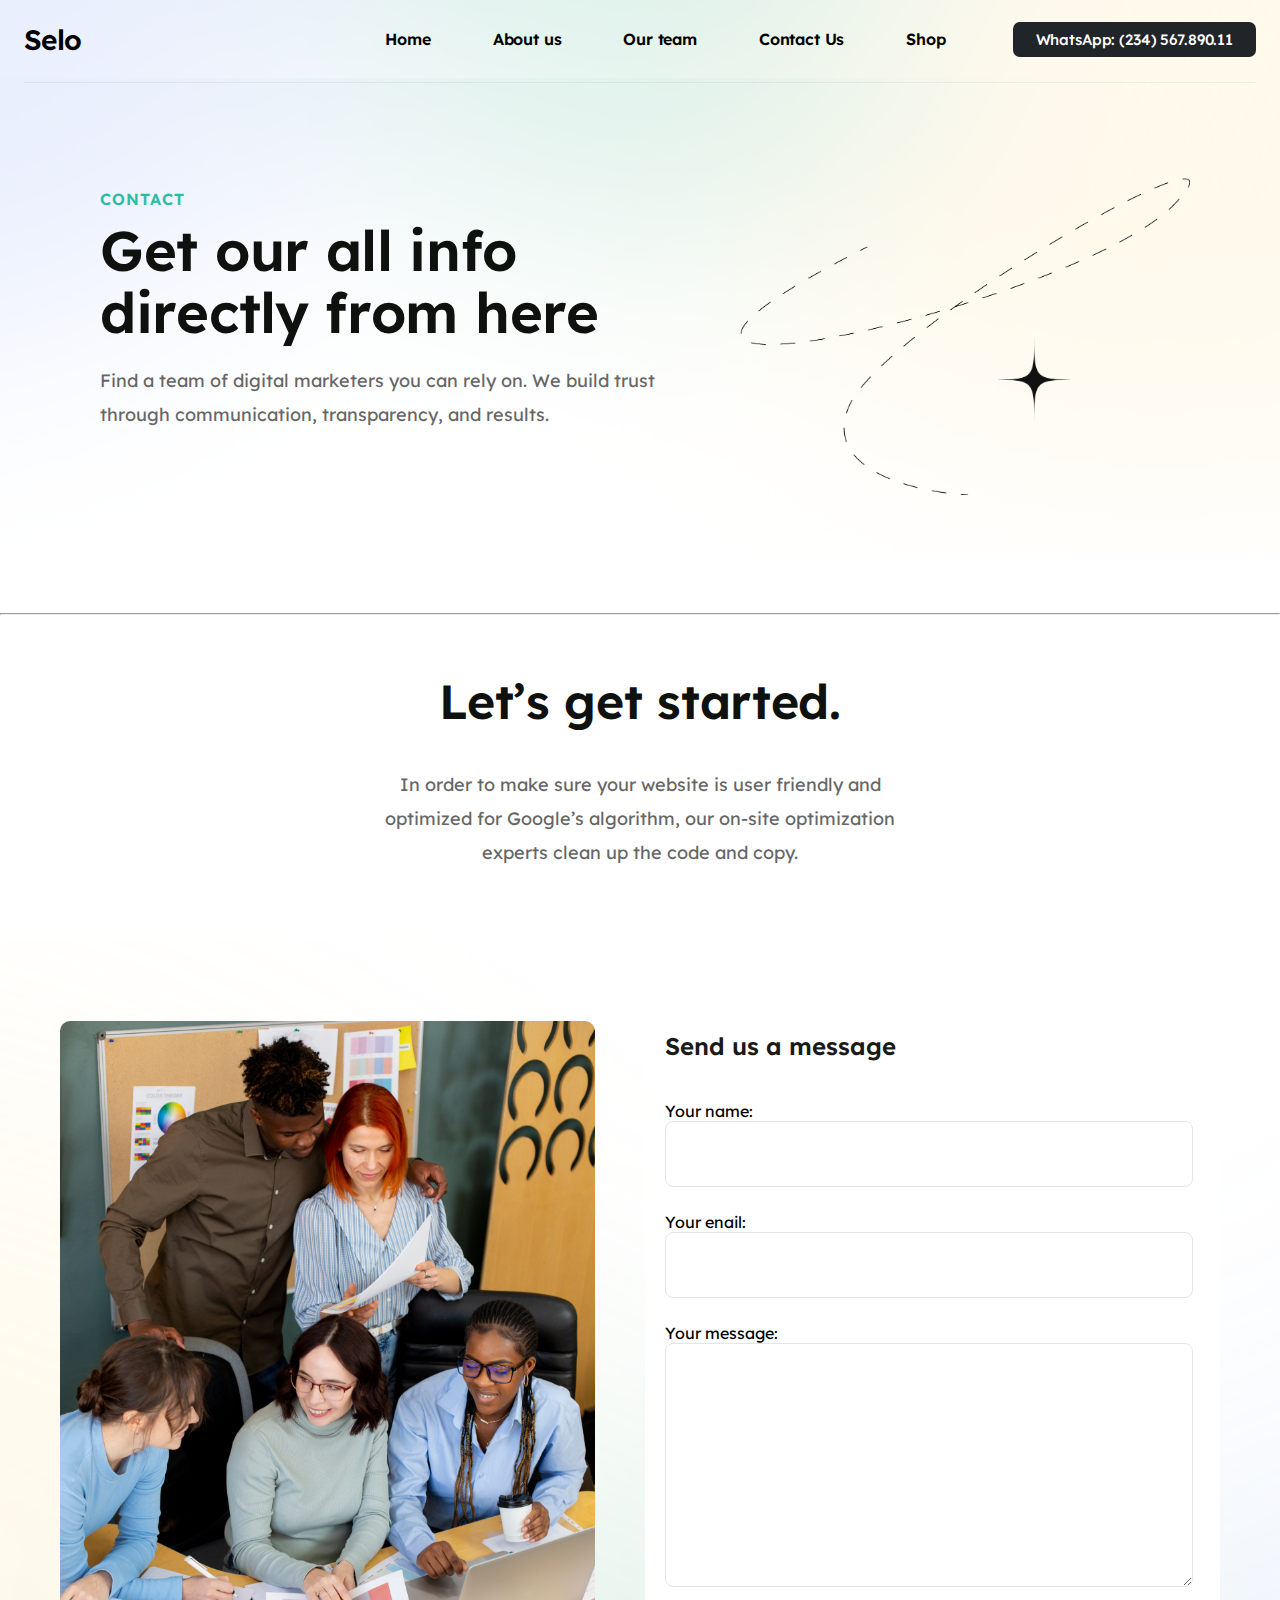
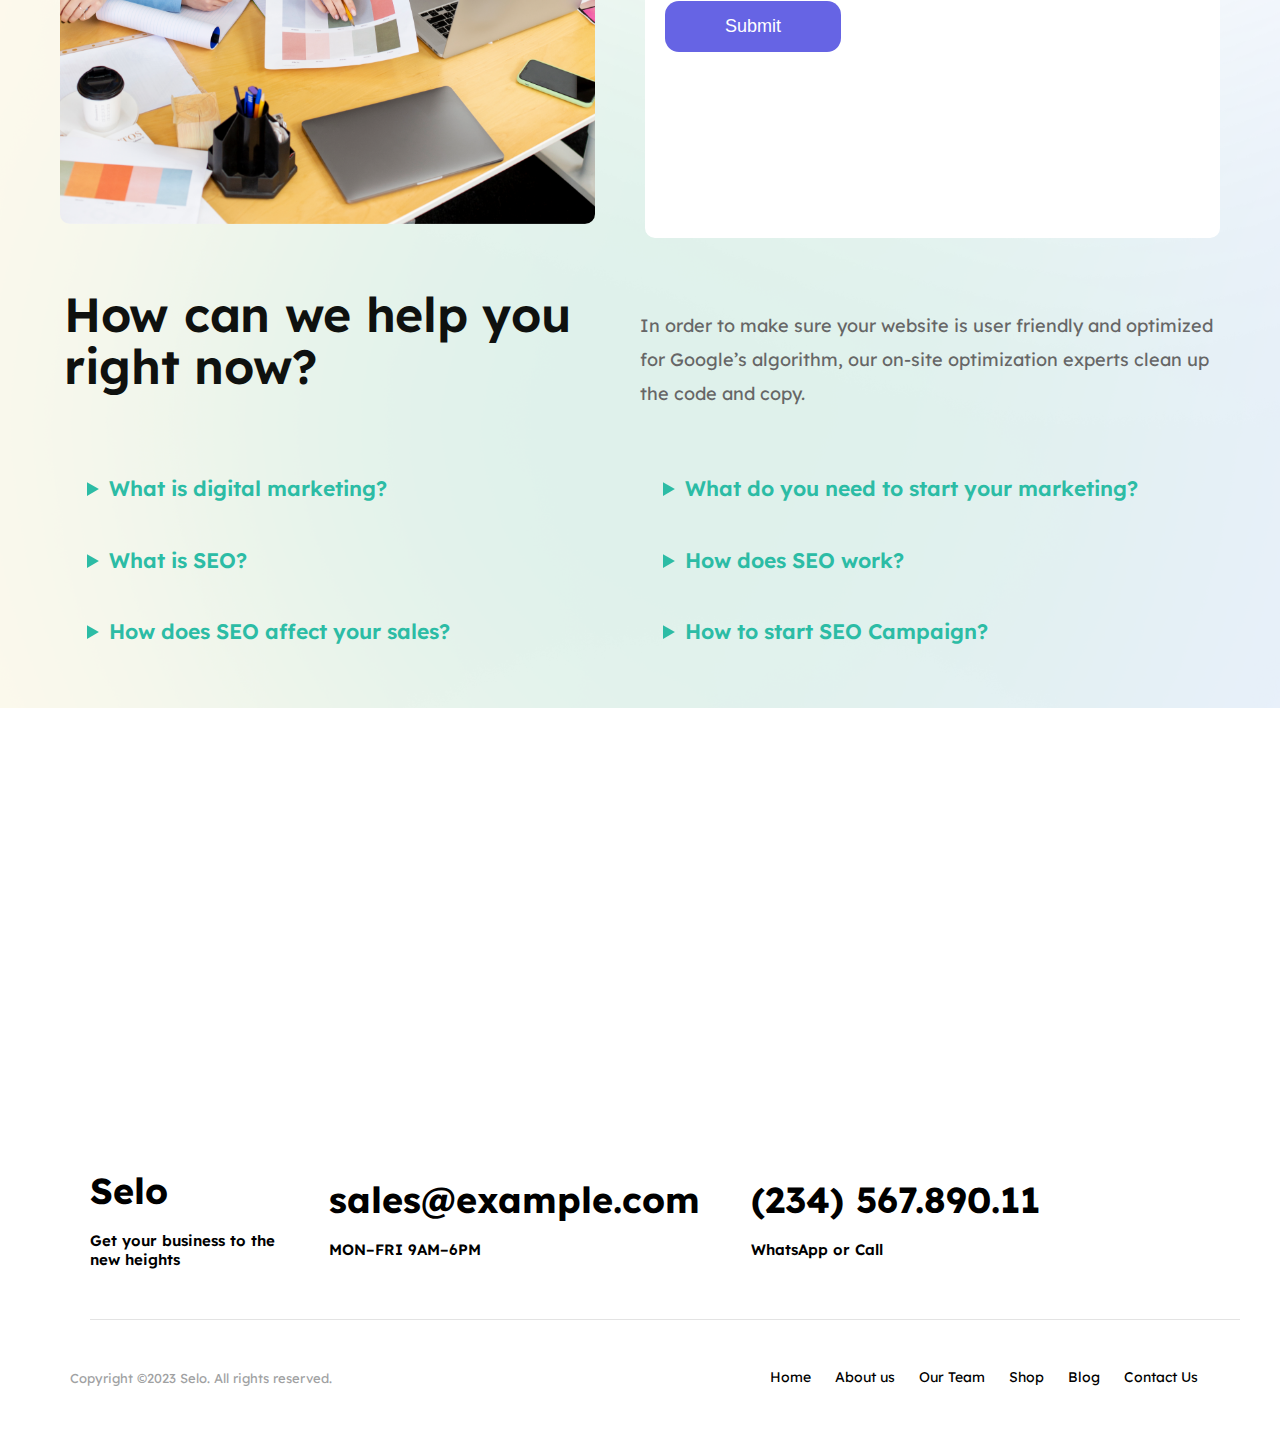
<file: contact-us.html>
<!DOCTYPE html>
<html lang="en">

<head>
    <meta charset="UTF-8">
    <meta http-equiv="X-UA-Compatible" content="IE=edge">
    <meta name="viewport" content="width=device-width, initial-scale=1.0">
    <title>Contact Us</title>
    <link rel="stylesheet" href="./style/contact-us.css">
    <style>
        @import url("https://fonts.googleapis.com/css2?family=Lexend+Deca:wght@200;300;400;500;600;700;800&display=swap");
        @import url("https://fonts.googleapis.com/css2?family=Inter:wght@200;300;400;500;600;700;800;900&family=Lexend+Deca:wght@200;300;400;500;600;700;800&display=swap");
    </style>
</head>

<body>
    <div class="header">
        <div class="page-header-container" id="page-header-container">
            <div class="page-header">
                <div class="header-wrap">
                    <button class="header-btn">
                        <span class="animated-header" id="animated-header">
                            <span></span>
                            <span></span>
                        </span>
                    </button>
                    <div class="page-header-title">
                        <a href="index.html">
                            <h5>Selo</h5>
                        </a>
                    </div>
                </div>
                <div class="page-header-subtitle">
                    <ul class="page-header-subtitle-list">
                        <li class="page-header-home">
                            <a href="index.html">
                                <span>Home</span>
                            </a>
                        </li>
                        <li class="page-header-home">
                            <a href="about-us.html">
                                <span>About us</span>
                            </a>
                        </li>
                        <li class="page-header-home">
                            <a href="our-team.html">
                                <span>Our team</span>
                            </a>
                        </li>
                        <li class="page-header-home">
                            <a href="contact-us.html">
                                <span>Contact Us</span>
                            </a>
                        </li>
                        <li class="page-header-home">
                            <a href="shop-page.html">
                                <span>Shop</span>
                            </a>
                        </li>
                    </ul>
                    <div class="page-header-contact-btn">
                        <a href="tel:(234) 567.890.11">
                            <div>WhatsApp: (234) 567.890.11</div>
                        </a>
                    </div>
                </div>
            </div>
        </div>
    </div>
    <div class="Container-HTML">
        <div class="Container-contact">
            <div class="body-contact">
                <div class="Contact">Contact</div>
                <div class="Contact-Get">Get our all info directly from here</div>
                <div class="Contact-Text">Find a team of digital marketers you can rely on. We build trust through
                    communication, transparency, and results.</div>
            </div>
            <div class="Image-star">
                <img src="./assets/contact-us/vefce.png" alt="" class="">
            </div>
        </div>
        <hr>
        <div class="Container-let-get">
            <div class="let-get">Let’s get started.

            </div>
            <div class="let-text">In order to make sure your website is user friendly and optimized for Google’s
                algorithm, our on-site optimization experts clean up the code and copy.

            </div>
        </div>
        <div class="Container-Group-Send-How-FAQ">
            <div class="Container-Send">
                <div class="Image-send">
                    <img src="./assets/contact-us/frbvy.png" alt="" class="frbvy">
                </div>
                <div class="group-send-us">
                    <div>
                        <h2>Send us a message</h2>
                    </div>
                    <form id="myForm">
                        <label for="your-name">Your name:</label>
                        <input type="text" id="your-name" name="your-name" pattern="[A-Za-z]+" required>
                        <label for="your-email">Your enail:</label>
                        <input type="email" id="your-email" name="email" required>
                        <label for="your-message">Your message:</label>
                        <textarea id="your-message" name="your-message" required></textarea>

                        <div>
                            <input type="submit" class="Submit">
                        </div>
                    </form>
                </div>
            </div>
            <div class="Container-How-can">
                <div class="how-can-title">How can we help you right now?

                </div>
                <div class="how-can-text">In order to make sure your website is user friendly and optimized for Google’s
                    algorithm, our on-site optimization experts clean up the code and copy.

                </div>
            </div>
            <div class="Container-FAQ">
                <div class="group-left">
                    <div class="FAQ">
                        <details>
                            <summary>What is digital marketing?</summary>
                            <span>Lorem ipsum dolor sit amet consectetur, adipisicing elit. Tenetur earum culpa
                                quia!</span>
                            <hr>
                        </details>
                    </div>
                    <div class="FAQ">
                        <details>
                            <summary>What is SEO?</summary>
                            <span>Lorem ipsum dolor sit amet consectetur, adipisicing elit. Tenetur earum culpa
                                quia!</span>
                            <hr>
                        </details>
                    </div>
                    <div class="FAQ">
                        <details>
                            <summary>How does SEO affect your sales?</summary>
                            <span>Lorem ipsum dolor sit amet consectetur, adipisicing elit. Tenetur earum culpa
                                quia!</span>
                            <hr>
                        </details>
                    </div>
                </div>
                <div class="group-right">
                    <div class="FAQ">
                        <details>
                            <summary>What do you need to start your marketing?</summary>
                            <span>Lorem ipsum dolor sit amet consectetur, adipisicing elit. Tenetur earum culpa quia!
                            </span>
                            <hr>
                        </details>
                    </div>
                    <div class="FAQ">
                        <details>
                            <summary>How does SEO work?</summary>
                            <span>Lorem ipsum dolor sit amet consectetur, adipisicing elit. Tenetur earum culpa
                                quia!</span>
                            <hr>
                        </details>
                    </div>
                    <div class="FAQ">
                        <details>
                            <summary>How to start SEO Campaign?</summary>
                            <span>Lorem ipsum dolor sit amet consectetur, adipisicing elit. Tenetur earum culpa
                                quia!</span>
                            <hr>
                        </details>
                    </div>
                </div>
            </div>
        </div>
        <div class="Container-Map">
            <iframe
                src="https://www.google.com/maps/embed?pb=!1m14!1m8!1m3!1d6044.841659885933!2d-73.984198!3d40.75276800000001!3m2!1i1024!2i768!4f13.1!3m3!1m2!1s0x89c259aae7a0b1bd%3A0xb49cafb82537f1a7!2sBryant%20Park!5e0!3m2!1sen!2sus!4v1677326058143!5m2!1sen!2sus"
                width="100%" height="400px" style="border:0;" allowfullscreen="" loading="lazy"
                referrerpolicy="no-referrer-when-downgrade"></iframe>
        </div>

        <footer>
            <div class="footer reveal">
                <div class="footer-top">
                    <div class="footer-Selo">
                        <h3>Selo</h3>
                        <p>Get your business to the
                            new heights</p>
                    </div>
                    <div class="footer-email">
                        <h3>
                            sales@example.com
                        </h3>
                        <p>MON–FRI 9AM–6PM</p>
                    </div>
                    <div class="footer-number">
                        <h3>(234) 567.890.11</h3>
                        <p>WhatsApp or Call</p>
                    </div>
                </div>
                <div class="footer-bottom">
                    <div class="footer-Copyright">
                        <p>Copyright ©2023 Selo. All rights reserved.</p>
                    </div>
                    <div class="footer-navbar-menu">
                        <ul class="footer-menu">
                            <li><a href="/">Home</a></li>
                            <li><a href="/about-us.html">About us</a></li>
                            <li><a href="/our-team.html">Our Team</a></li>
                            <li><a href="/shop-page.html">Shop</a></li>
                            <li><a href="/">Blog</a></li>
                            <li><a href="/contact-us.html">Contact Us</a></li>
                        </ul>
                    </div>
                </div>
            </div>
        </footer>
    </div>


</body>

<script src="./javascript/header.js"></script>
<script src="./javascript/java.js"></script>

</html>
</file>
<file: style/contact-us.css>
@import url('https://fonts.googleapis.com/css2?family=Lexend+Deca&display=swap');

body {
  margin: 0;
  padding: 0;
  max-width: 100vw;
  min-width: 550px;
  font-family: 'Lexend Deca', sans-serif;
}

body a {
  text-decoration: none;
}

body :root {
  font-family: 'Lexend Deca', sans-serif;
}

body hr {
  margin: 0;
  padding: 0;
}

body .header {
  background-image: url(../assets/contact-us/kjgrn.png);
  background-position: center -300px;
  background-repeat: no-repeat;
  background-size: cover;
  width: 100%;
  max-width: 100%;
}

body .Container-HTML {
  box-sizing: border-box;
  max-width: 100%;
  margin: 0;
  padding: 0;
}

body .Container-HTML .Container-contact {
  display: flex;
  justify-content: center;
  padding: 100px 0 100px 0;
  background-image: url(../assets/contact-us/kjgrn.png);
  background-position: center -300px;
  background-repeat: no-repeat;
  background-size: cover;
  width: 100%;
  max-width: 100%;
}

body .Container-HTML .Container-contact .body-contact {
  width: 570px;
  height: 315px;
  padding: 10px 30px 10px 10px;
  max-width: 100%;
  opacity: 1 !important;
}

body .Container-HTML .Container-contact .body-contact .Contact {
  text-align: left;
  color: #2CBCA5;
  font-size: 16px;
  font-weight: 600;
  text-transform: uppercase;
  line-height: 1.4em;
  letter-spacing: 1px;
  margin: 0 0 10px 0;
  max-width: 100%;
}

body .Container-HTML .Container-contact .body-contact .Contact-Get {
  text-align: left;
  color: #0F110F;
  font-size: 56px;
  font-weight: 600;
  line-height: 1.1em;
  letter-spacing: -0.3px;
  max-width: 100%;
  padding: 0 0 20px 0;
}

body .Container-HTML .Container-contact .body-contact .Contact-Text {
  text-align: left;
  color: #666666;
  font-size: 18px;
  font-weight: 400;
  line-height: 1.9em;
  max-width: 100%;
}

body .Container-HTML .Container-contact .Image-star {
  width: 450px;
  height: 315px;
  padding: 0 0 0 40px;
}

body .Container-HTML .Container-contact .Image-star img {
  max-width: 100%;
}

body .Container-HTML .Container-let-get {
  text-align: center;
  width: 100%;
  max-width: 100%;
  padding: 60px 0 60px 0;
  margin: auto;
}

body .Container-HTML .Container-let-get .let-get {
  text-align: center;
  color: #0F110F;
  font-size: 48px;
  font-weight: 600;
  line-height: 1.1em;
  letter-spacing: -0.3px;
  max-width: 100%;
  max-height: 100%;
  width: 562px;
  height: 93px;
  margin: auto;
}

body .Container-HTML .Container-let-get .let-text {
  text-align: center;
  color: #666666;
  font-size: 18px;
  font-weight: 400;
  line-height: 1.9em;
  max-width: 100%;
  max-height: 100%;
  margin: auto;
  width: 562px;
  height: 93px;
  padding: 0 0 20px 0;
}

body .Container-HTML .Container-Group-Send-How-FAQ {
  width: 100%;
  max-width: 100%;
  background-image: url(../assets/contact-us/efvij.png);
  background-position: center center;
  background-repeat: no-repeat;
  background-size: cover;
}

body .Container-HTML .Container-Group-Send-How-FAQ .Container-How-can {
  display: flex;
  justify-content: center;
  max-width: 100%;
  width: 90%;
  margin: auto;
  padding: 0 60px;
}

body .Container-HTML .Container-Group-Send-How-FAQ .Container-How-can .how-can-title {
  width: 70%;
  max-width: 100%;
  text-align: left;
  color: #0F110F;
  font-size: 48px;
  font-weight: 600;
  line-height: 1.1em;
  letter-spacing: -0.3px;
  padding: 0 0 40px 0;
}

body .Container-HTML .Container-Group-Send-How-FAQ .Container-How-can .how-can-text {
  width: 70%;
  text-align: left;
  color: #666666;
  font-size: 18px;
  font-weight: 400;
  line-height: 1.9em;
  margin: auto;
}

body .Container-HTML .Container-Group-Send-How-FAQ .Container-Send {
  display: flex;
  justify-content: space-between;
  max-width: 100%;
  margin: auto auto 50px auto;
  padding: 70px 60px 0 60px;
}

body .Container-HTML .Container-Group-Send-How-FAQ .Container-Send .Image-send {
  margin: 10px auto;
  width: 50%;
  max-width: 100%;
  overflow: hidden;
}

body .Container-HTML .Container-Group-Send-How-FAQ .Container-Send .Image-send img {
  max-width: 100%;
  margin: auto;
  text-align: center;
  border-radius: 10px;
  position: relative;
  width: 100%;
  flex-wrap: wrap;
  align-content: flex-start;
}

body .Container-HTML .Container-Group-Send-How-FAQ .Container-Send .group-send-us {
  width: 50%;
  max-width: 100%;
  margin: 0 0 0 40px;
  border-radius: 10px;
  background-color: #ffffff;
  margin: 0 0 0 50px;
  padding: 0 20px;
}

body .Container-HTML .Container-Group-Send-How-FAQ .Container-Send .group-send-us h2 {
  color: #1a1a1a;
  font-size: bold 10px;
  max-width: 100%;
  width: 100%;
  font-weight: 600;
  padding: 0 0 20px 0;
}

body .Container-HTML .Container-Group-Send-How-FAQ .Container-Send .group-send-us .your-name1 {
  display: block;
}

body .Container-HTML .Container-Group-Send-How-FAQ .Container-Send .group-send-us .your-name {
  width: 90%;
  height: 32px;
  padding: 16px 22px;
  border-radius: 8px;
  border: 1px solid #e4e5e7;
  font-size: 16px;
  margin: 0 0 25px 0;
  max-width: 100%;
}

body .Container-HTML .Container-Group-Send-How-FAQ .Container-Send .group-send-us .your-email {
  width: 90%;
  max-width: 100%;
  height: 32px;
  padding: 16px 22px;
  border-radius: 8px;
  border: 1px solid #e4e5e7;
  font-size: 16px;
  margin: 0 0 25px 0;
}

body .Container-HTML .Container-Group-Send-How-FAQ .Container-Send .group-send-us .your-message {
  width: 90%;
  max-width: 100%;
  height: 210px;
  padding: 16px 22px;
  border-radius: 8px;
  border: 1px solid #e4e5e7;
  font-size: 16px;
}

body .Container-HTML .Container-Group-Send-How-FAQ .Container-Send .group-send-us .Submit {
  color: #fff;
  border-radius: 14px;
  border: 1px #6664e4;
  padding: 15px 60px;
  margin: 10px 0 0 0;
  transition: all 0.45s;
  background: #6664e4;
  box-shadow: none;
  font-size: 18px;
  cursor: pointer;
  max-width: 100%;
}

body .Container-HTML .Container-Group-Send-How-FAQ .Container-Send .group-send-us .Submit:hover {
  color: #f9f7f7;
  background-color: #010101;
  border-color: #6664e4;
}

body .Container-HTML .Container-Group-Send-How-FAQ .Container-FAQ {
  display: flex;
  justify-content: center;
  padding-bottom: 100px;
  width: 90%;
  max-width: 100%;
  margin: auto;
  padding: 20px 60px 40px 60px;
}

body .Container-HTML .Container-Group-Send-How-FAQ .Container-FAQ .group-left {
  display: flex;
  flex-direction: column;
  width: 550px;
  margin: auto;
  padding: 0 20px 0 0;
}

body .Container-HTML .Container-Group-Send-How-FAQ .Container-FAQ .group-left .FAQ {
  cursor: pointer;
}

body .Container-HTML .Container-Group-Send-How-FAQ .Container-FAQ .group-left .FAQ hr {
  margin: 25px 0 25px 0;
}

body .Container-HTML .Container-Group-Send-How-FAQ .Container-FAQ .group-left .FAQ span {
  border-bottom-color: #496D5D1F;
  color: #666666;
  font-size: 18px;
  font-weight: 400;
  line-height: 1.9em;
  padding: 20px;
  max-width: 100%;
}

body .Container-HTML .Container-Group-Send-How-FAQ .Container-FAQ .group-left .FAQ summary {
  color: #2CBCA5;
  font-size: 21px;
  font-weight: 600;
  line-height: 1.5em;
  max-width: 100%;
  padding: 20px;
}

body .Container-HTML .Container-Group-Send-How-FAQ .Container-FAQ .group-right {
  display: flex;
  flex-direction: column;
  width: 550px;
  margin: auto;
  padding: 0 20px 0 0;
}

body .Container-HTML .Container-Group-Send-How-FAQ .Container-FAQ .group-right .FAQ {
  cursor: pointer;
}

body .Container-HTML .Container-Group-Send-How-FAQ .Container-FAQ .group-right .FAQ hr {
  margin: 25px 0 25px 0;
}

body .Container-HTML .Container-Group-Send-How-FAQ .Container-FAQ .group-right .FAQ span {
  border-bottom-color: #496D5D1F;
  color: #666666;
  font-size: 18px;
  font-weight: 400;
  line-height: 1.9em;
  padding: 20px;
  max-width: 100%;
}

body .Container-HTML .Container-Group-Send-How-FAQ .Container-FAQ .group-right .FAQ summary {
  color: #2CBCA5;
  font-size: 21px;
  font-weight: 600;
  line-height: 1.5em;
  max-width: 100%;
  padding: 20px;
}

body .Container-HTML .Container-Map iframe {
  max-width: 100%;
  max-height: 100%;
  /* Filter đổi màu cho bản đồ */
  filter: brightness(70%) contrast(100%) saturate(0%) blur(0px) hue-rotate(0deg);
}

body .header .page-header-container {
  background: transparent;
  position: relative;
  z-index: 0;
  top: 0;
  left: 0;
  padding: 0.25rem 1.5rem;
  height: 70px;
}

body .header .header-sticky {
  position: fixed;
  top: 0;
  left: 0;
  width: 100%;
  z-index: 10;
  transition: all 0.3s ease-in-out;
  opacity: 1;
  transform: translateY(0);
  background: #ffffff;
  margin-top: 0;
  padding: 0;
}

body .header .page-header {
  display: flex;
  flex-flow: row nowrap;
  justify-content: space-between;
  align-items: center;
  margin-left: auto;
  margin-right: auto;
  width: 100%;
  max-width: 1400px;
  border-bottom: 1px solid #0000000d;
  padding-bottom: 8px;
  height: 70px;
}

body .header .page-header .header-btn {
  display: none;
}

body .header .page-header-title a h5 {
  font-weight: 600;
  letter-spacing: -0.021em;
  font-size: 28px;
  padding: 0;
  margin-left: 16px;
  margin: 0;
  color: #000;
}

body .header .page-header-subtitle {
  display: flex;
  width: 100%;
  justify-content: flex-end;
  flex-grow: 1;
  align-items: center;
  flex-basis: auto;
}

body .header .page-header-subtitle-list {
  display: flex;
  margin: 0;
  padding: 0;
  margin-left: 2rem;
  padding-left: 1rem;
  margin-bottom: 0;
  list-style: none;
}

body .header .page-header-subtitle-list li {
  margin-right: 2rem;
}

body .header .page-header-subtitle-list .page-header-home {
  position: relative;
}

body .header .page-header-subtitle-list .page-header-home a>span {
  font-weight: 600;
  font-size: 16px;
  transition: all 0.45s;
  border-radius: 8px;
  letter-spacing: -0.011em;
  display: inline-block;
  padding: 5px 15px;
  line-height: 2.5;
  color: #000000;
}

body .header .page-header-subtitle-list .page-header-home a>span:hover {
  color: #6664e4;
  background-color: #c5c5c52f;
  border: 15px 20px;
}

body .header .page-header-subtitle .page-header-contact-btn {
  margin-left: 20px;
}

body .header .page-header-subtitle .page-header-contact-btn a>div {
  border: 1px solid #21252980;
  background: #212529;
  color: #ffffff;
  box-shadow: none;
  font-size: 15px;
  font-weight: 500;
  letter-spacing: -0.009em;
  white-space: nowrap;
  line-height: 1;
  padding: 9px 22px;
  border-radius: 7px;
  transition: color 450ms, background 450ms;
}

body .header .page-header-subtitle .page-header-contact-btn a>div:hover {
  background: #ffffff;
  color: #000000;
}

.header-sticky {
  position: fixed;
  top: 0;
  left: 0;
  width: 100%;
  z-index: 10;
  transition: all 0.3s ease-in-out;
  opacity: 1;
  transform: translateY(0);
  background: #ffffff;
  margin-top: 0;
  padding: 0;
}

details {
  transition: all 300ms ease-in-out;
}

details[open] summary~* {
  animation: sweep 1s ease-in-out;
}

@keyframes sweep {
  0% {
    opacity: 0;
    transform: translateX(0.9);
  }

  100% {
    opacity: 1;
    transform: translateX(0);
  }
}

@media screen and (max-width: 1199px) {
  .page-header-container.open {
    z-index: 1;
    padding: 0;
  }

  .page-header-container .page-header.open {
    background: #ffffff;
    backdrop-filter: saturate(180%) blur(20px);
    top: 0;
    right: 0;
    left: 0;
    bottom: 0;
    align-items: flex-start;
    z-index: 999;
    padding: 1rem;
    height: auto;
    flex-direction: column;
  }

  .page-header-container .page-header .header-wrap {
    backdrop-filter: saturate(180%) blur(20px);
    z-index: 9;
    padding: 1rem;
    display: flex;
    flex-wrap: wrap;
    align-items: center;
    justify-content: space-between;
    width: 100%;
  }

  .page-header-container .page-header .header-wrap .header-btn {
    height: 2.5625rem;
    padding-top: 0;
    padding-bottom: 0;
    display: flex;
    align-items: center;
    padding: 0.25rem 0.75rem;
    font-size: 1.25rem;
    line-height: 1;
    background-color: transparent;
    border: 1px solid transparent;
    border-radius: 0.25rem;
    outline: none;
    overflow: visible;
  }

  .page-header-container .page-header .header-wrap .header-btn .animated-header {
    font-size: 1.25rem;
    line-height: 1;
    width: 26px;
    height: 12px;
    position: relative;
    margin: 0;
    cursor: pointer;
    animation: ease-in-out 0.5s;
  }

  .page-header-container .page-header .header-wrap .header-btn .animated-header span {
    display: block;
    position: absolute;
    height: 2px;
    width: 100%;
    border-radius: 9px;
    opacity: 1;
    left: 0;
    transition: all 0.1806s linear;
    background: black;
  }

  .page-header-container .page-header .header-wrap .header-btn .animated-header span:nth-child(1) {
    top: 0;
  }

  .page-header-container .page-header .header-wrap .header-btn .animated-header span:nth-child(2) {
    top: 10px;
    width: 50%;
  }

  .page-header-container .page-header .header-wrap .header-btn .animated-header.open span:nth-child(1) {
    top: 3px;
  }

  .page-header-container .page-header .header-wrap .header-btn .animated-header.open span:nth-child(2) {
    top: 7px;
    width: 100%;
  }

  .page-header-container .page-header .header-wrap .page-header-title {
    flex-grow: 1;
    text-align: center;
    margin-right: 5.125rem;
    margin-left: 1.875rem;
    display: flex;
    align-items: center;
    justify-content: center;
  }

  .page-header-container .page-header .page-header-subtitle {
    display: none;
  }

  .page-header-container .page-header .page-header-subtitle.open {
    display: grid;
    justify-content: unset !important;
    transition: background 0.44s 0.2s cubic-bezier(0.52, 0.16, 0.24, 1), height 0.56s cubic-bezier(0.52, 0.16, 0.24, 1);
    flex-basis: 100%;
    flex-grow: 1;
    align-items: center;
  }

  .page-header-container .page-header .page-header-subtitle.open .page-header-subtitle-list {
    padding-bottom: 498px;
    flex-direction: column;
    padding-top: 6px;
    padding-right: 1rem;
    padding-left: 1rem;
    margin-bottom: 0;
    list-style: none;
    margin-left: 0;
  }

  .page-header-container .page-header .page-header-subtitle.open .page-header-subtitle-list .page-header-home {
    margin-right: 0;
  }

  .page-header-container .page-header .page-header-subtitle.open .page-header-subtitle-list .page-header-home:hover {
    color: #6664e4;
    background-color: #c5c5c52f;
    border: 15px 20px;
    cursor: pointer;
  }

  .page-header-container .page-header .page-header-subtitle.open .page-header-contact-btn {
    margin: 16px auto auto;
  }

  .footer-top {
    flex-direction: column;
    padding-right: 200px
  }

  .footer .footer-Selo {
    position: relative;
    right: 235px;
  }

  .footer .footer-email {
    position: relative;
    right: 146px;
  }

  .footer .footer-number {
    position: relative;
    right: 91px;
  }

  .footer-bottom {
    flex-direction: column-reverse;
    height: 80px;
  }

  .footer-menu ul,
  li {
    position: relative;
    top: 20px;
    left: 10px;

  }

  .footer-bottom .footer-Copyright {
    font-size: 15px;
  }
}

@media screen and (max-width: 992px) {
  .Container-HTML .Container-contact .Image-star {
    display: none;
  }

  body .Container-HTML .Container-Group-Send-How-FAQ .Container-Send {
    display: flex;
    flex-direction: column;
    max-width: 100%;
    margin: auto auto 50px auto;
    padding: 70px 60px 0 60px;
  }

  body .Container-HTML .Container-Group-Send-How-FAQ .Container-Send .group-send-us {
    margin: auto;
    padding: 0 0 20px 20px;
    width: 80%;
  }

  body .Container-HTML .Container-Group-Send-How-FAQ .Container-Send .Image-send {
    width: 80%;
    margin: auto;
  }

  body .Container-HTML .Container-Group-Send-How-FAQ .Container-How-can {
    display: flex;
    flex-direction: column;
    max-width: 100%;
    width: 80%;
    margin: auto;
  }

  body .Container-HTML .Container-Group-Send-How-FAQ .Container-How-can .how-can-text {
    max-width: 100%;
    width: 80%;
    padding: 0;
    font-size: 15px;
    margin: 0 auto 20px auto;
    text-align: center;
  }

  body .Container-HTML .Container-Group-Send-How-FAQ .Container-How-can .how-can-title {
    max-width: 100%;
    margin: auto;
    width: 100%;
    font-size: 33px;
    text-align: center;
  }

  body .Container-HTML .Container-Group-Send-How-FAQ .Container-FAQ {
    display: flex;
    flex-direction: column;
    max-width: 100%;
    width: 90%;
    margin: auto;
    padding: 0 40px;
  }

  body .Container-HTML .Container-Group-Send-How-FAQ .Container-FAQ .group-left {
    text-align: center;
    max-width: 100%;
    width: 90%;
    margin: auto;
    padding: 0 40px;
  }

  body .Container-HTML .Container-Group-Send-How-FAQ .Container-FAQ .group-right {
    text-align: center;
    max-width: 100%;
    width: 90%;
    margin: 0 auto 30px auto;
    padding: 0 40px;
  }

  body .Container-HTML .Container-Group-Send-How-FAQ .Container-FAQ .group-left .FAQ details summary {
    font-size: 15px;
  }

  body .Container-HTML .Container-Group-Send-How-FAQ .Container-FAQ .group-right .FAQ details summary {
    font-size: 15px;
  }
}

.footer {
  padding: 56px 40px 10px 40px;
}

.footer .footer-top {
  display: flex;
  align-items: center;
  justify-content: space-between;
  margin-left: 50px;
  border-style: solid;
  border-width: 0px 0px 1px 0px;
  border-color: #25252521;
  transition: background 0.3s, border 0.3s, border-radius 0.3s, box-shadow 0.3s;
}

.footer .footer-Selo {
  padding: 0px 0px 32px;
  width: 188px;
}

.footer-Selo h3 {
  margin: 0px 0px 18px;
  font-size: 36px;
  font-family: 'Lexend Deca', sans-serif;
}

.footer-Selo p {
  margin: 0px 0px 18px;
  font: 36px;
  font-size: 15px;
  font-weight: 600;
  font-family: 'Lexend Deca', sans-serif;
}

.footer .footer-email {
  padding: 0px 0px 32px;
}

.footer-email h3 {
  margin: 0px 0px 18px;
  font-size: 36px;
  font-family: 'Lexend Deca', sans-serif;
}

.footer-email p {
  margin: 0px 0px 18px;
  font-size: 15px;
  font-weight: 600;
  font-family: 'Lexend Deca', sans-serif;
}

.footer .footer-number {
  padding: 0px 0px 32px;
  margin-right: 200px;
}

.footer-number h3 {
  margin: 0px 0px 18px;
  font-size: 36px;
  font-family: 'Lexend Deca', sans-serif;
}

.footer-number p {
  margin: 0px 0px 18px;
  font-size: 15px;
  font-weight: 600;
  font-family: 'Lexend Deca', sans-serif;
}

.footer-bottom {
  display: flex;
  justify-content: space-between;
  align-items: center;
  height: 116px;
  margin: 0 0 10px 0;
}

.footer-bottom .footer-Copyright {
  font-family: 'Lexend Deca', sans-serif;
  color: #a0a1a2;
  margin-left: 30px;
}

.footer-bottom .footer-Copyright p {
  font-size: 13px;
}

.footer-bottom .footer-menu {
  font-family: 'Lexend Deca', sans-serif;
  display: flex;
}

.footer-bottom .footer-navbar-menu li {
  position: relative;
  right: 30px;
  color: black;
}

.footer-bottom .footer-navbar-menu li a {
  color: black;
}

.footer-bottom .footer-navbar-menu li a:hover {
  color: #6664e4;
}

.footer-menu li {
  padding-left: 0.75rem;
  padding-right: 0.75rem;
  line-height: 1.7rem;
  font-size: 14px;
}

li {
  list-style: none;
}

body .Container-HTML .Container-Group-Send-How-FAQ .Container-Send .group-send-us form label {
  display: block;
}

body .Container-HTML .Container-Group-Send-How-FAQ .Container-Send .group-send-us form #your-name {
  width: 90%;
  height: 32px;
  padding: 16px 22px;
  border-radius: 8px;
  border: 1px solid #e4e5e7;
  font-size: 16px;
  margin: 0 0 25px 0;
  max-width: 100%;
}

body .Container-HTML .Container-Group-Send-How-FAQ .Container-Send .group-send-us form #your-email {
  width: 90%;
  max-width: 100%;
  height: 32px;
  padding: 16px 22px;
  border-radius: 8px;
  border: 1px solid #e4e5e7;
  font-size: 16px;
  margin: 0 0 25px 0;
}

body .Container-HTML .Container-Group-Send-How-FAQ .Container-Send .group-send-us form #your-message {
  width: 90%;
  max-width: 100%;
  height: 210px;
  padding: 16px 22px;
  border-radius: 8px;
  border: 1px solid #e4e5e7;
  font-size: 16px;
}
</file>
